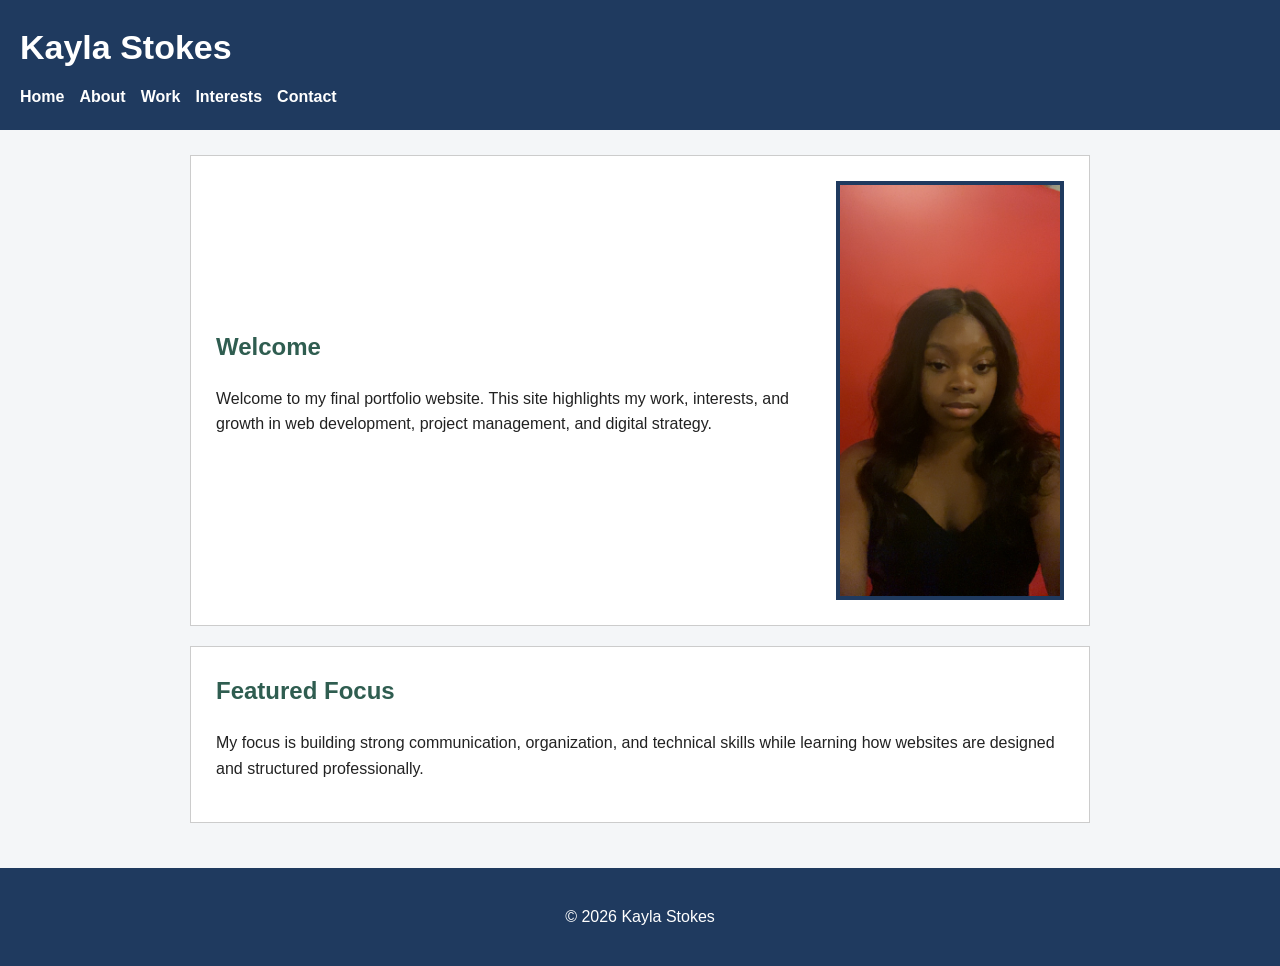
<file: final/index.html>
<!DOCTYPE html>
<html lang="en">
<head>
    <meta charset="UTF-8">
    <title>Kayla Stokes | Portfolio</title>

    <!-- Google Analytics -->
    <script async src="https://www.googletagmanager.com/gtag/js?id=G-XXXXXXXXXX"></script>
    <script>
      window.dataLayer = window.dataLayer || [];
      function gtag(){dataLayer.push(arguments);}
      gtag('js', new Date());
      gtag('config', 'G-XXXXXXXXXX');
    </script>

    <link rel="stylesheet" href="style.css">
</head>

<body>

<header>
    <h1>Kayla Stokes</h1>

    <nav>
        <a href="index.html"
           onclick="gtag('event', 'navigation_click', {'link_name': 'Home'});">Home</a>

        <a href="about.html"
           onclick="gtag('event', 'navigation_click', {'link_name': 'About'});">About</a>

        <a href="work.html"
           onclick="gtag('event', 'navigation_click', {'link_name': 'Work'});">Work</a>

        <a href="interests.html"
           onclick="gtag('event', 'navigation_click', {'link_name': 'Interests'});">Interests</a>

        <a href="contact.html"
           onclick="gtag('event', 'navigation_click', {'link_name': 'Contact'});">Contact</a>
    </nav>
</header>

<main>

    <section class="section-box hero">

        <div>
            <h2>Welcome</h2>

            <p>
                Welcome to my final portfolio website. This site highlights my work,
                interests, and growth in web development, project management, and digital strategy.
            </p>
        </div>

        <img src="images/profile.jpg"
             alt="Professional photo of Kayla Stokes"
             class="profile-img"

             onclick="gtag('event', 'profile_image_click', {
             'image_name': 'Profile Image'
             });">

    </section>

    <section class="section-box">

        <h2>Featured Focus</h2>

        <p>
            My focus is building strong communication, organization, and technical skills
            while learning how websites are designed and structured professionally.
        </p>

    </section>

</main>

<footer>
    <p>© 2026 Kayla Stokes</p>
</footer>

</body>
</html>
</file>
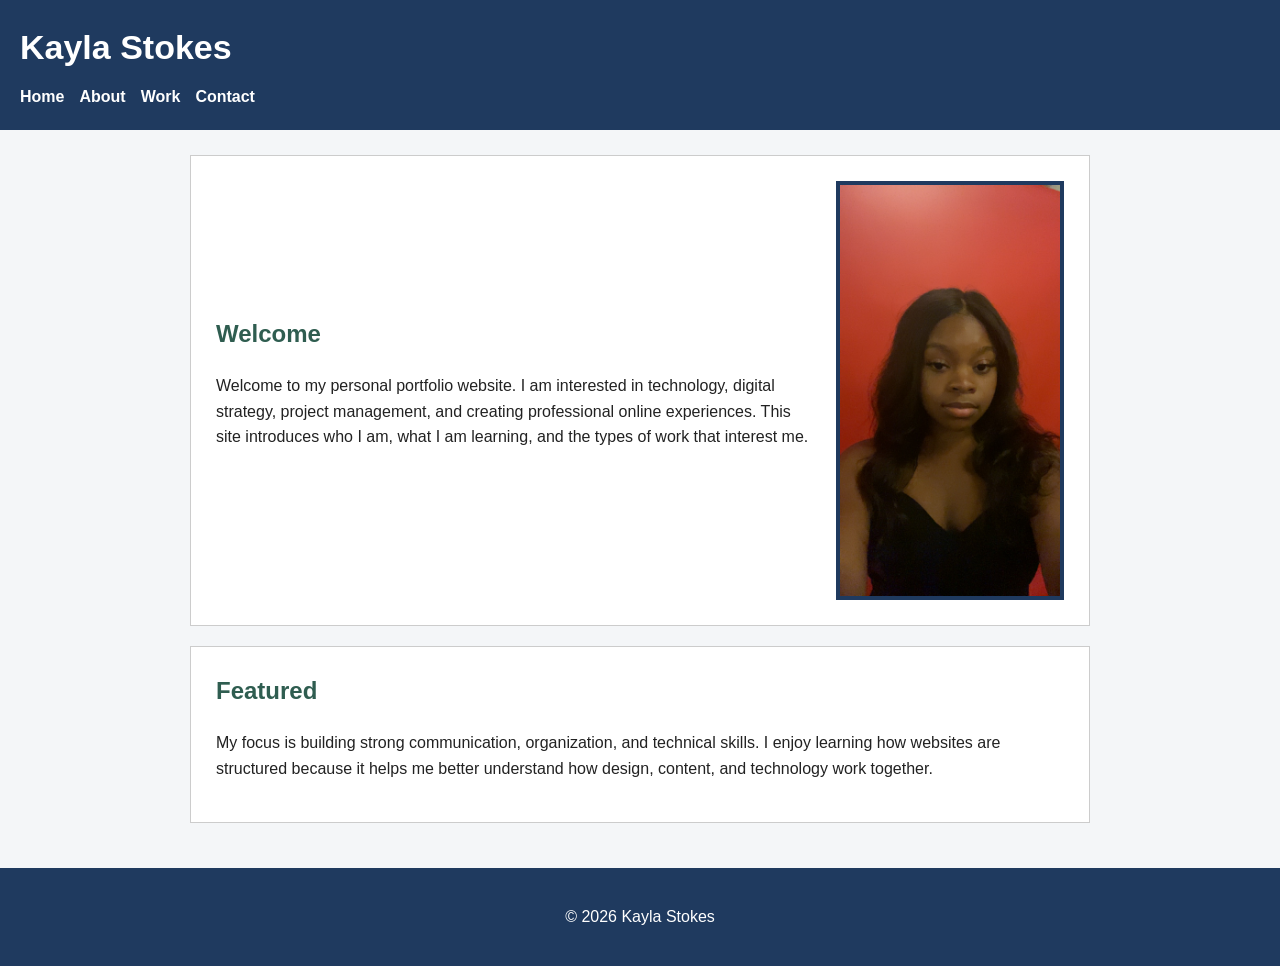
<file: midterm/index.html>
<!DOCTYPE html>
<html lang="en">
<head>
    <meta charset="UTF-8">
    <title>Kayla Stokes</title>
    <link rel="stylesheet" href="style.css">
</head>

<body>

<header>
    <h1>Kayla Stokes</h1>
    <nav>
        <a href="index.html">Home</a>
        <a href="about.html">About</a>
        <a href="work.html">Work</a>
        <a href="contact.html">Contact</a>
    </nav>
</header>

<main>

    <section class="section-box hero">
        <div>
            <h2>Welcome</h2>
            <p>
                Welcome to my personal portfolio website. I am interested in technology,
                digital strategy, project management, and creating professional online experiences.
                This site introduces who I am, what I am learning, and the types of work that interest me.
            </p>
        </div>

        <img src="profile.jpg" alt="Professional photo of Kayla Stokes" class="profile-img">
    </section>

    <section class="section-box">
        <h2>Featured</h2>
        <p>
            My focus is building strong communication, organization, and technical skills.
            I enjoy learning how websites are structured because it helps me better understand
            how design, content, and technology work together.
        </p>
    </section>

</main>

<footer>
    <p>© 2026 Kayla Stokes</p>
</footer>

</body>
</html>
</file>
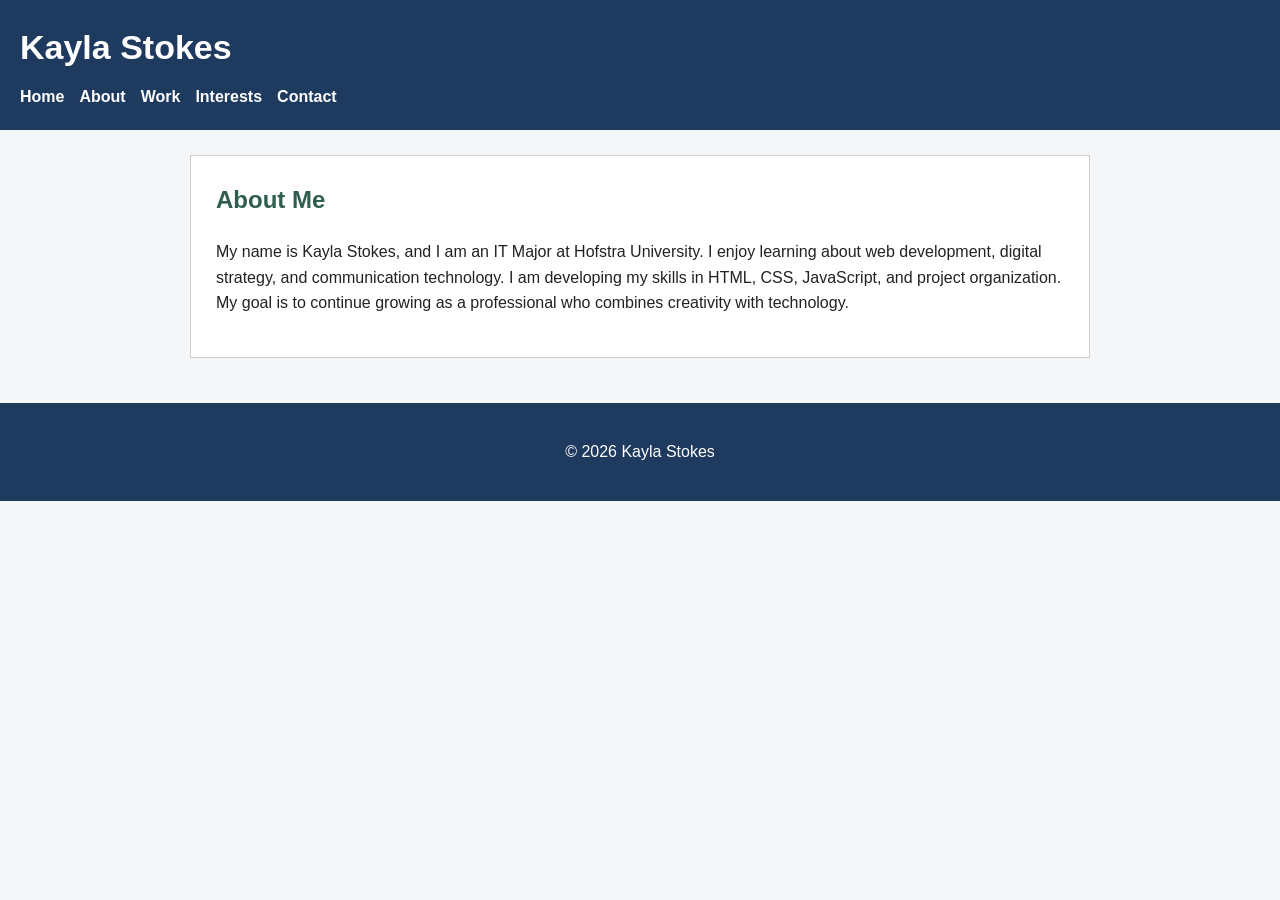
<file: final/about.html>
<!DOCTYPE html>
<html lang="en">
<head>
    <meta charset="UTF-8">
    <title>About | Kayla Stokes</title>

    <script async src="https://www.googletagmanager.com/gtag/js?id=G-XXXXXXXXXX"></script>
    <script>
      window.dataLayer = window.dataLayer || [];
      function gtag(){dataLayer.push(arguments);}
      gtag('js', new Date());
      gtag('config', 'G-XXXXXXXXXX');
    </script>

    <link rel="stylesheet" href="style.css">
</head>

<body>

<header>
    <h1>Kayla Stokes</h1>

    <nav>
        <a href="index.html"
           onclick="gtag('event', 'navigation_click', {'link_name': 'Home'});">Home</a>

        <a href="about.html"
           onclick="gtag('event', 'navigation_click', {'link_name': 'About'});">About</a>

        <a href="work.html"
           onclick="gtag('event', 'navigation_click', {'link_name': 'Work'});">Work</a>

        <a href="interests.html"
           onclick="gtag('event', 'navigation_click', {'link_name': 'Interests'});">Interests</a>

        <a href="contact.html"
           onclick="gtag('event', 'navigation_click', {'link_name': 'Contact'});">Contact</a>
    </nav>
</header>

<main>

<section class="section-box">
    <h2>About Me</h2>

    <p>
        My name is Kayla Stokes, and I am an IT Major at Hofstra University.
        I enjoy learning about web development, digital strategy, and communication technology.
        I am developing my skills in HTML, CSS, JavaScript, and project organization.
        My goal is to continue growing as a professional who combines creativity with technology.
    </p>
</section>

</main>

<footer>
    <p>© 2026 Kayla Stokes</p>
</footer>

</body>
</html>
</file>
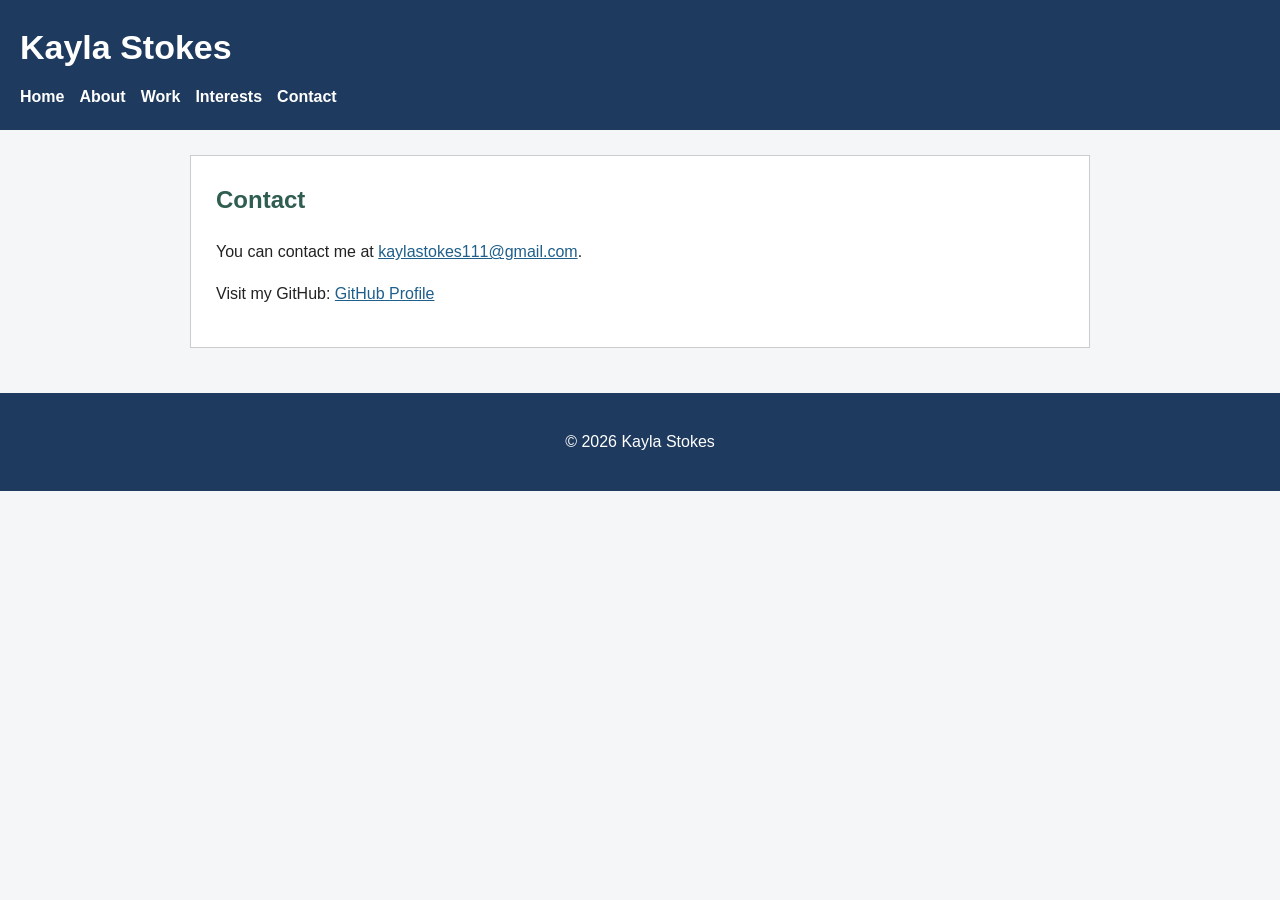
<file: final/contact.html>
<!DOCTYPE html>
<html lang="en">
<head>
    <meta charset="UTF-8">
    <title>Contact | Kayla Stokes</title>

    <script async src="https://www.googletagmanager.com/gtag/js?id=G-XXXXXXXXXX"></script>
    <script>
      window.dataLayer = window.dataLayer || [];
      function gtag(){dataLayer.push(arguments);}
      gtag('js', new Date());
      gtag('config', 'G-XXXXXXXXXX');
    </script>

    <link rel="stylesheet" href="style.css">
</head>

<body>

<header>
    <h1>Kayla Stokes</h1>

    <nav>
        <a href="index.html"
           onclick="gtag('event', 'navigation_click', {'link_name': 'Home'});">Home</a>

        <a href="about.html"
           onclick="gtag('event', 'navigation_click', {'link_name': 'About'});">About</a>

        <a href="work.html"
           onclick="gtag('event', 'navigation_click', {'link_name': 'Work'});">Work</a>

        <a href="interests.html"
           onclick="gtag('event', 'navigation_click', {'link_name': 'Interests'});">Interests</a>

        <a href="contact.html"
           onclick="gtag('event', 'navigation_click', {'link_name': 'Contact'});">Contact</a>
    </nav>
</header>

<main>

<section class="section-box">

    <h2>Contact</h2>

    <p>
        You can contact me at
        <a href="mailto:kaylastokes111@gmail.com">kaylastokes111@gmail.com</a>.
    </p>

    <p>
        Visit my GitHub:
        <a href="https://github.com/kstokes1-lab">GitHub Profile</a>
    </p>

</section>

</main>

<footer>
    <p>© 2026 Kayla Stokes</p>
</footer>

</body>
</html>
</file>
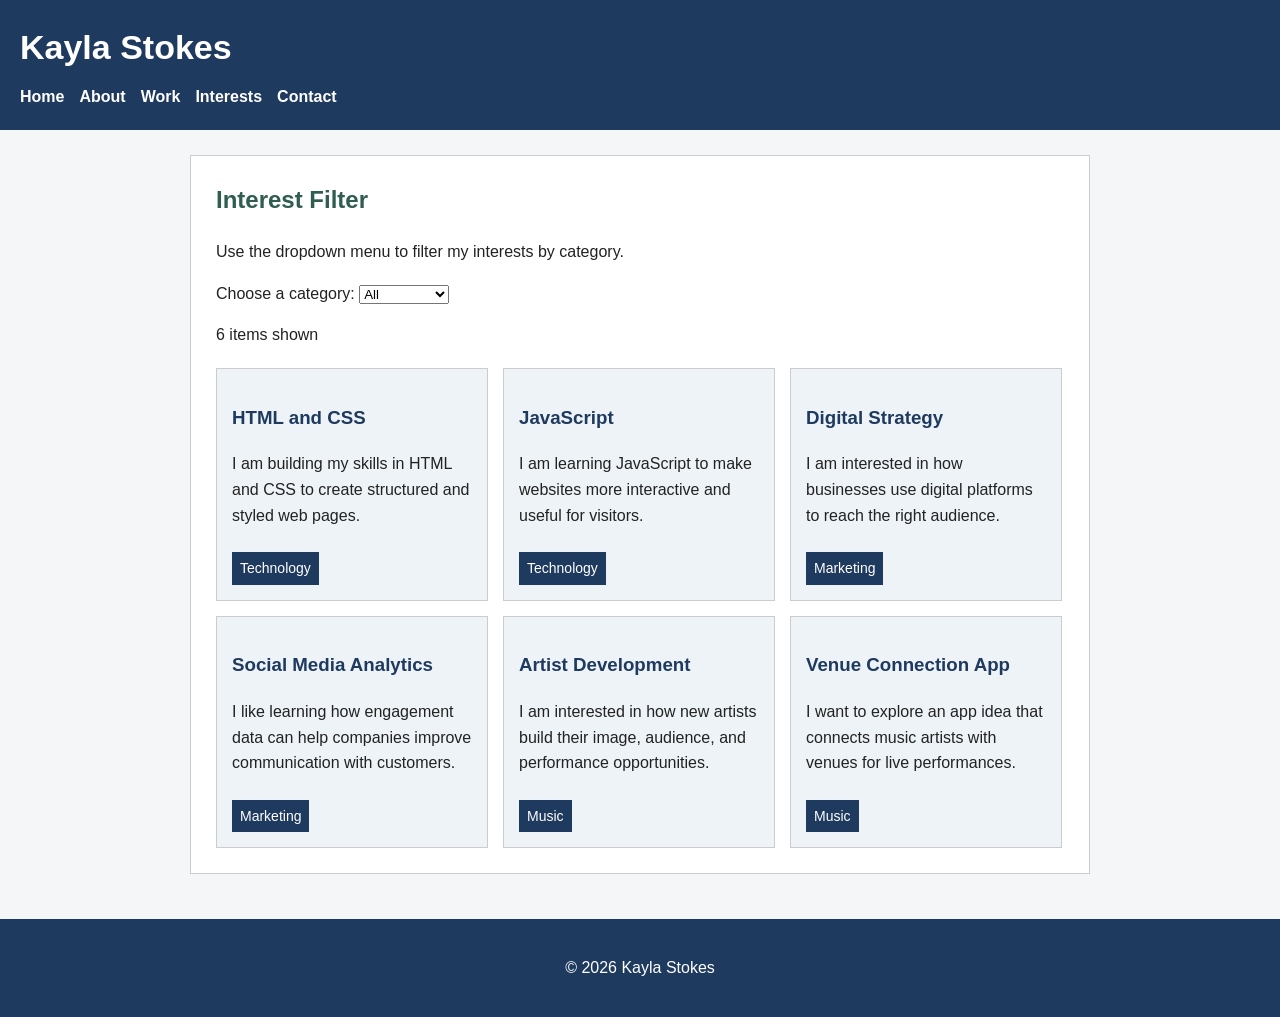
<file: final/interests.html>
<!DOCTYPE html>
<html lang="en">
<head>
    <meta charset="UTF-8">
    <title>Interests | Kayla Stokes</title>

    <script async src="https://www.googletagmanager.com/gtag/js?id=G-XXXXXXXXXX"></script>
    <script>
      window.dataLayer = window.dataLayer || [];
      function gtag(){dataLayer.push(arguments);}
      gtag('js', new Date());
      gtag('config', 'G-XXXXXXXXXX');
    </script>

    <link rel="stylesheet" href="style.css">
</head>

<body>

<header>
    <h1>Kayla Stokes</h1>

    <nav>
        <a href="index.html"
           onclick="gtag('event', 'navigation_click', {'link_name': 'Home'});">Home</a>

        <a href="about.html"
           onclick="gtag('event', 'navigation_click', {'link_name': 'About'});">About</a>

        <a href="work.html"
           onclick="gtag('event', 'navigation_click', {'link_name': 'Work'});">Work</a>

        <a href="interests.html"
           onclick="gtag('event', 'navigation_click', {'link_name': 'Interests'});">Interests</a>

        <a href="contact.html"
           onclick="gtag('event', 'navigation_click', {'link_name': 'Contact'});">Contact</a>
    </nav>
</header>

<main>

<section class="section-box">

    <h2>Interest Filter</h2>

    <p>
        Use the dropdown menu to filter my interests by category.
    </p>

    <label for="categoryFilter">Choose a category:</label>

    <select id="categoryFilter" onchange="filterItems(this.value)">
        <option value="">All</option>
        <option value="Technology">Technology</option>
        <option value="Marketing">Marketing</option>
        <option value="Music">Music</option>
    </select>

    <p id="result-count"></p>

    <div id="items-container" class="items-grid"></div>

</section>

</main>

<footer>
    <p>© 2026 Kayla Stokes</p>
</footer>

<script src="script.js"></script>

</body>
</html>
</file>
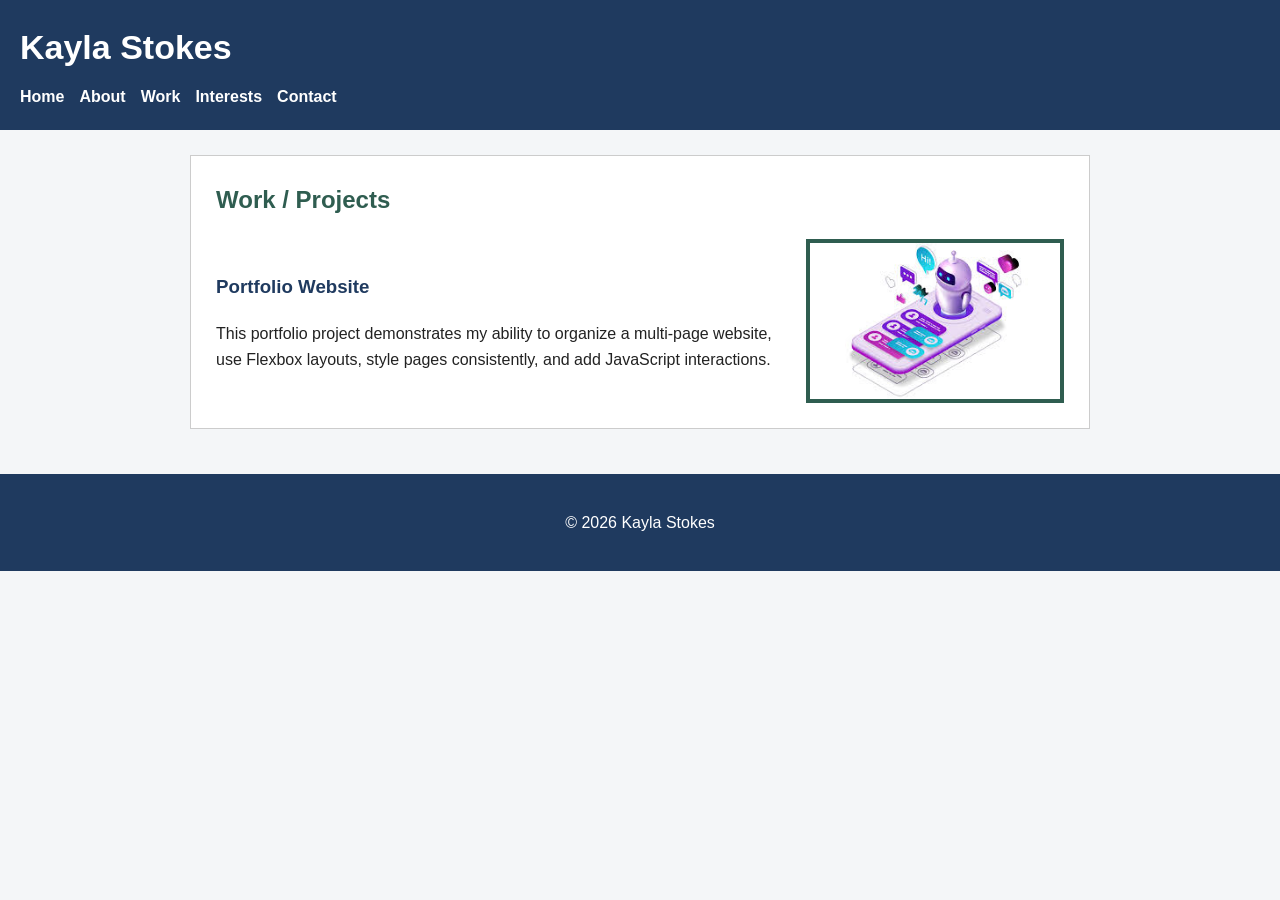
<file: final/work.html>
<!DOCTYPE html>
<html lang="en">
<head>
    <meta charset="UTF-8">
    <title>Work | Kayla Stokes</title>

    <script async src="https://www.googletagmanager.com/gtag/js?id=G-XXXXXXXXXX"></script>
    <script>
      window.dataLayer = window.dataLayer || [];
      function gtag(){dataLayer.push(arguments);}
      gtag('js', new Date());
      gtag('config', 'G-XXXXXXXXXX');
    </script>

    <link rel="stylesheet" href="style.css">
</head>

<body>

<header>
    <h1>Kayla Stokes</h1>

    <nav>
        <a href="index.html"
           onclick="gtag('event', 'navigation_click', {'link_name': 'Home'});">Home</a>

        <a href="about.html"
           onclick="gtag('event', 'navigation_click', {'link_name': 'About'});">About</a>

        <a href="work.html"
           onclick="gtag('event', 'navigation_click', {'link_name': 'Work'});">Work</a>

        <a href="interests.html"
           onclick="gtag('event', 'navigation_click', {'link_name': 'Interests'});">Interests</a>

        <a href="contact.html"
           onclick="gtag('event', 'navigation_click', {'link_name': 'Contact'});">Contact</a>
    </nav>
</header>

<main>

<section class="section-box">

    <h2>Work / Projects</h2>

    <div class="work-row">

        <div>
            <h3>Portfolio Website</h3>

            <p>
                This portfolio project demonstrates my ability to organize a multi-page website,
                use Flexbox layouts, style pages consistently, and add JavaScript interactions.
            </p>
        </div>

        <img src="images/work.jpg"
             alt="Technology workspace image"
             class="work-img">

    </div>

</section>

</main>

<footer>
    <p>© 2026 Kayla Stokes</p>
</footer>

</body>
</html>
</file>
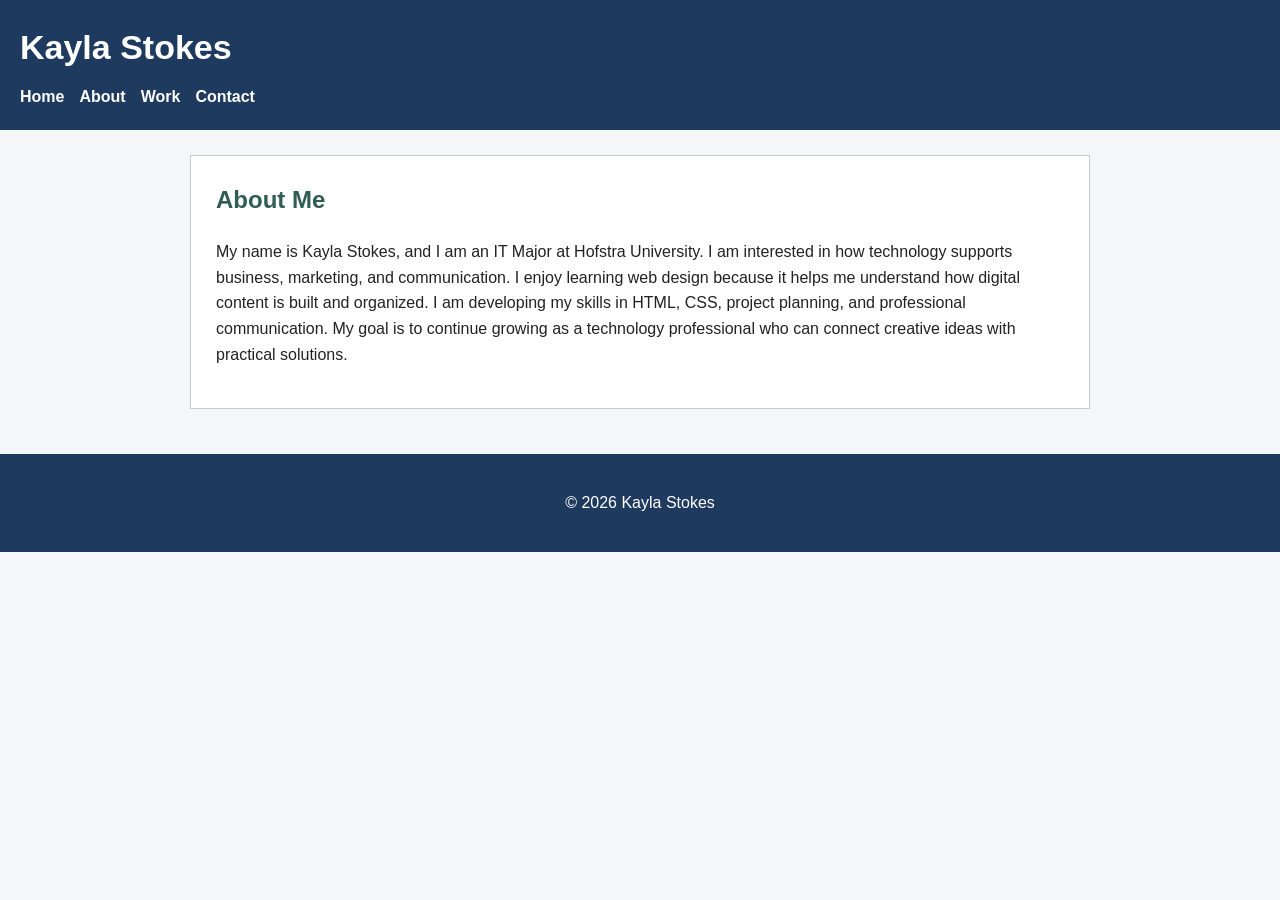
<file: midterm/about.html>
<!DOCTYPE html>
<html lang="en">
<head>
    <meta charset="UTF-8">
    <title>About</title>
    <link rel="stylesheet" href="style.css">
</head>

<body>

<header>
    <h1>Kayla Stokes</h1>
    <nav>
        <a href="index.html">Home</a>
        <a href="about.html">About</a>
        <a href="work.html">Work</a>
        <a href="contact.html">Contact</a>
    </nav>
</header>

<main>

    <section class="section-box">
        <h2>About Me</h2>
        <p>
            My name is Kayla Stokes, and I am an IT Major at Hofstra University.
            I am interested in how technology supports business, marketing, and communication.
            I enjoy learning web design because it helps me understand how digital content is built and organized.
            I am developing my skills in HTML, CSS, project planning, and professional communication.
            My goal is to continue growing as a technology professional who can connect creative ideas with practical solutions.
        </p>
    </section>

</main>

<footer>
    <p>© 2026 Kayla Stokes</p>
</footer>

</body>
</html>
</file>
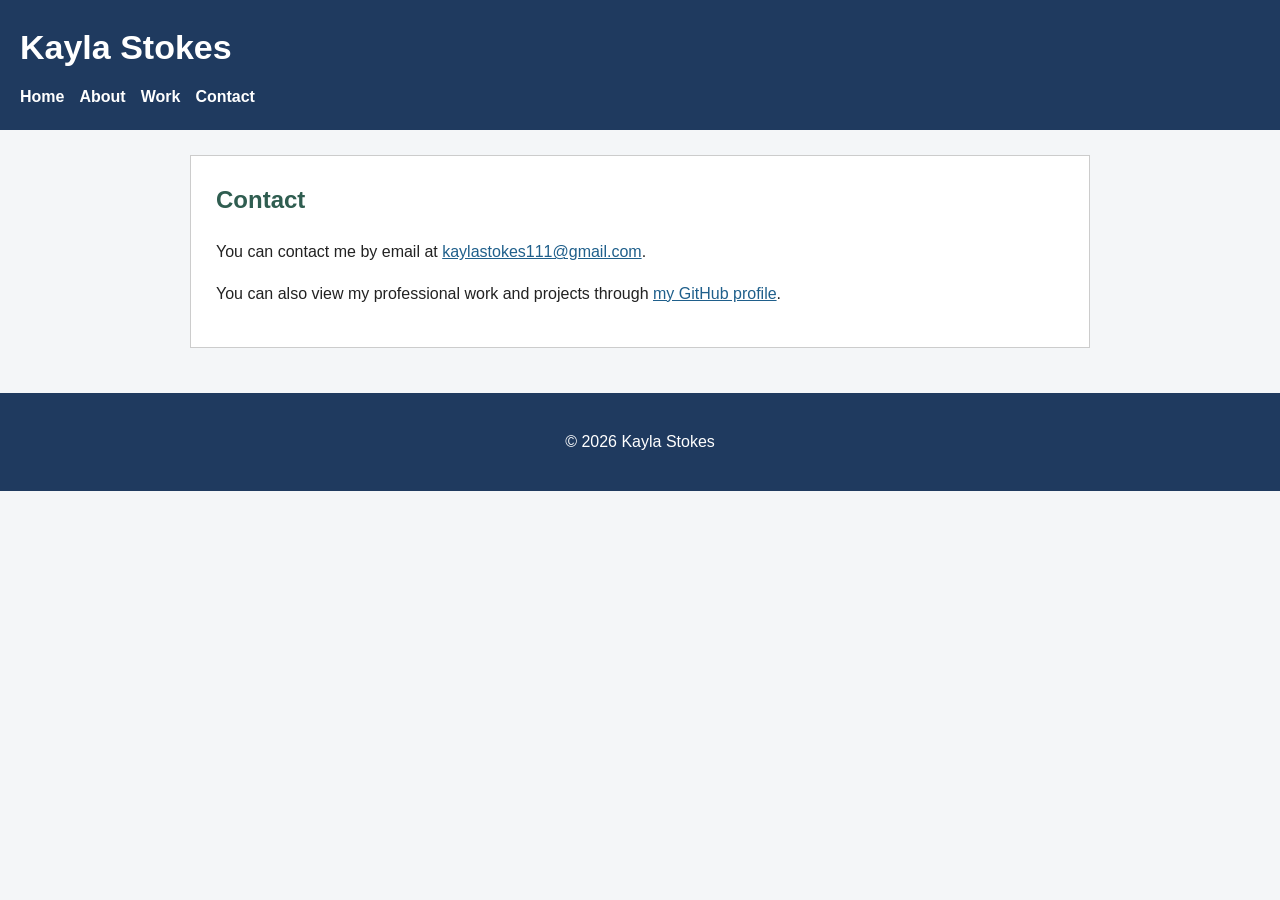
<file: midterm/contact.html>
<!DOCTYPE html>
<html lang="en">
<head>
    <meta charset="UTF-8">
    <title>Contact</title>
    <link rel="stylesheet" href="style.css">
</head>

<body>

<header>
    <h1>Kayla Stokes</h1>
    <nav>
        <a href="index.html">Home</a>
        <a href="about.html">About</a>
        <a href="work.html">Work</a>
        <a href="contact.html">Contact</a>
    </nav>
</header>

<main>

    <section class="section-box">
        <h2>Contact</h2>
        <p>
            You can contact me by email at
            <a href="mailto:kaylastokes111@gmail.com">kaylastokes111@gmail.com</a>.
        </p>
        <p>
            You can also view my professional work and projects through
            <a href="https://github.com/kstokes1-lab">my GitHub profile</a>.
        </p>
    </section>

</main>

<footer>
    <p>© 2026 Kayla Stokes</p>
</footer>

</body>
</html>
</file>
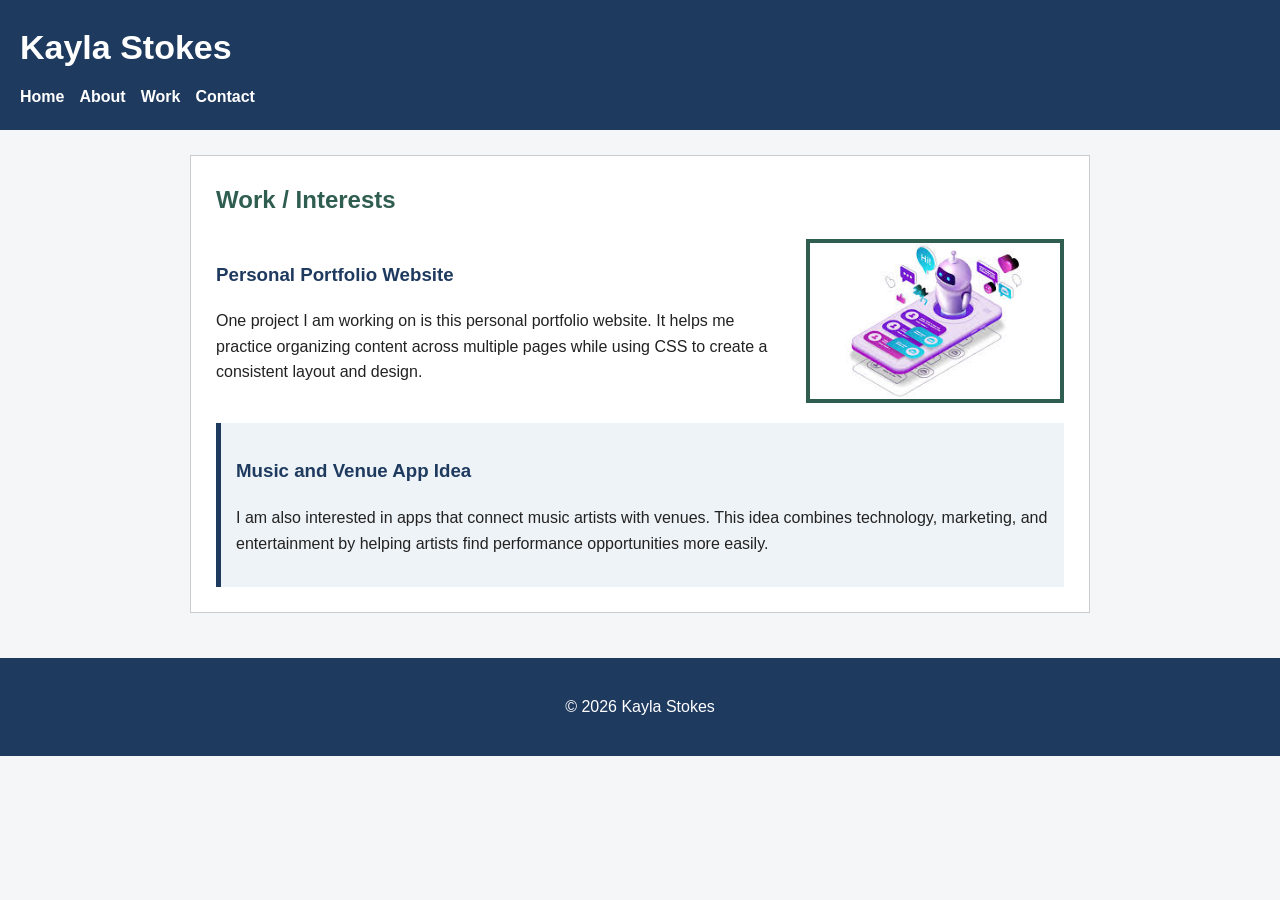
<file: midterm/work.html>
<!DOCTYPE html>
<html lang="en">
<head>
    <meta charset="UTF-8">
    <title>Work</title>
    <link rel="stylesheet" href="style.css">
</head>

<body>

<header>
    <h1>Kayla Stokes</h1>
    <nav>
        <a href="index.html">Home</a>
        <a href="about.html">About</a>
        <a href="work.html">Work</a>
        <a href="contact.html">Contact</a>
    </nav>
</header>

<main>

    <section class="section-box">
        <h2>Work / Interests</h2>

        <div class="work-row">
            <div>
                <h3>Personal Portfolio Website</h3>
                <p>
                    One project I am working on is this personal portfolio website.
                    It helps me practice organizing content across multiple pages while using CSS
                    to create a consistent layout and design.
                </p>
            </div>

            <img src="work.jpg" alt="Work or technology related image" class="work-img">
        </div>

        <div class="interest-card">
            <h3>Music and Venue App Idea</h3>
            <p>
                I am also interested in apps that connect music artists with venues.
                This idea combines technology, marketing, and entertainment by helping artists
                find performance opportunities more easily.
            </p>
        </div>
    </section>

</main>

<footer>
    <p>© 2026 Kayla Stokes</p>
</footer>

</body>
</html>
</file>
<file: final/style.css>
body {
    margin: 0;
    font-family: Arial, Helvetica, sans-serif;
    background-color: #f4f6f8;
    color: #222222;
    line-height: 1.6;
}

header {
    background-color: #1f3a5f;
    color: white;
    padding: 20px;
}

header h1 {
    margin: 0 0 10px 0;
    font-size: 34px;
}

nav {
    display: flex;
    gap: 15px;
    flex-wrap: wrap;
}

nav a {
    color: white;
    text-decoration: none;
    font-weight: bold;
}

nav a:hover {
    text-decoration: underline;
}

main {
    max-width: 900px;
    margin: 0 auto;
    padding: 25px;
}

.section-box {
    background-color: white;
    border: 1px solid #cccccc;
    padding: 25px;
    margin-bottom: 20px;
}

.hero {
    display: flex;
    align-items: center;
    gap: 25px;
}

.profile-img {
    width: 220px;
    border: 4px solid #1f3a5f;
}

.work-row {
    display: flex;
    align-items: center;
    gap: 25px;
}

.work-img {
    width: 250px;
    border: 4px solid #2f5d50;
}

.interest-card {
    background-color: #eef3f7;
    padding: 15px;
    margin-top: 20px;
    border-left: 5px solid #1f3a5f;
}

.items-grid {
    display: flex;
    gap: 15px;
    flex-wrap: wrap;
    margin-top: 20px;
}

.item-card {
    background-color: #eef3f7;
    border: 1px solid #cccccc;
    padding: 15px;
    width: 240px;
}

.item-tag {
    display: inline-block;
    background-color: #1f3a5f;
    color: white;
    padding: 5px 8px;
    margin-top: 8px;
    font-size: 14px;
}

h2 {
    color: #2f5d50;
    margin-top: 0;
}

h3 {
    color: #1f3a5f;
}

a {
    color: #1f5f8b;
}

footer {
    background-color: #1f3a5f;
    color: white;
    padding: 20px;
    text-align: center;
}
</file>
<file: midterm/style.css>
body {
    margin: 0;
    font-family: Arial, Helvetica, sans-serif;
    background-color: #f4f6f8;
    color: #222222;
    line-height: 1.6;
}

header {
    background-color: #1f3a5f;
    color: white;
    padding: 20px;
}

header h1 {
    margin: 0 0 10px 0;
    font-size: 34px;
}

nav {
    display: flex;
    gap: 15px;
    flex-wrap: wrap;
}

nav a {
    color: white;
    text-decoration: none;
    font-weight: bold;
}

nav a:hover {
    text-decoration: underline;
}

main {
    max-width: 900px;
    margin: 0 auto;
    padding: 25px;
}

.section-box {
    background-color: white;
    border: 1px solid #cccccc;
    padding: 25px;
    margin-bottom: 20px;
}

.hero {
    display: flex;
    align-items: center;
    gap: 25px;
}

.profile-img {
    width: 220px;
    border: 4px solid #1f3a5f;
}

.work-row {
    display: flex;
    align-items: center;
    gap: 25px;
}

.work-img {
    width: 250px;
    border: 4px solid #2f5d50;
}

.interest-card {
    background-color: #eef3f7;
    padding: 15px;
    margin-top: 20px;
    border-left: 5px solid #1f3a5f;
}

h2 {
    color: #2f5d50;
    margin-top: 0;
}

h3 {
    color: #1f3a5f;
}

a {
    color: #1f5f8b;
}

footer {
    background-color: #1f3a5f;
    color: white;
    padding: 20px;
    text-align: center;
}
</file>
